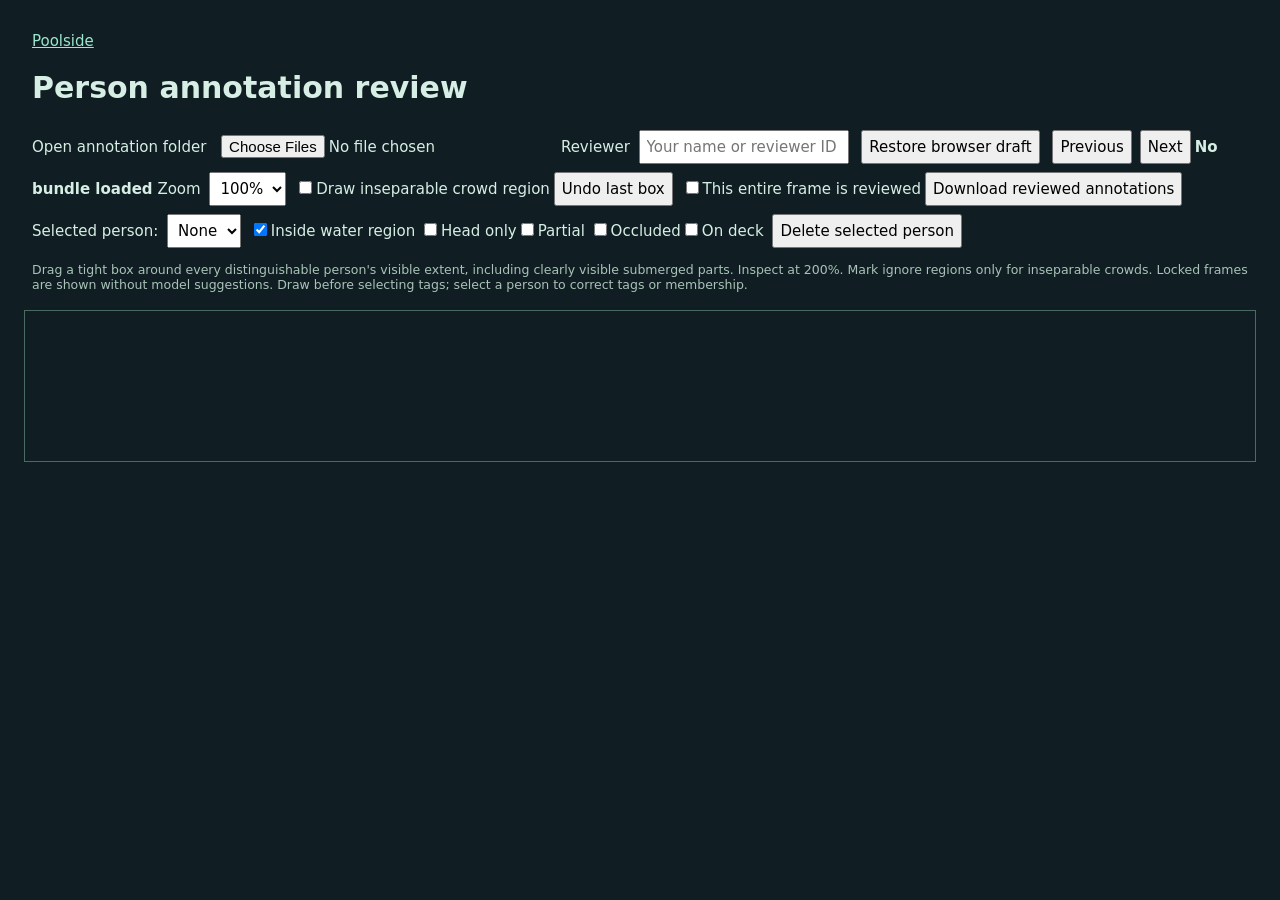
<file: frontend/annotate.html>
<!doctype html>
<html lang="en"><meta charset="utf-8"><title>Poolside annotation review</title>
<style>body{font:15px system-ui;background:#101e23;color:#d6eee4;margin:24px}button,input,select{font:inherit;margin:4px;padding:6px}button{cursor:pointer}header{position:sticky;top:0;background:#101e23;padding:8px;z-index:2}canvas{display:block;touch-action:none;cursor:crosshair}#viewport{overflow:auto;max-height:75vh;border:1px solid #496b61}small{display:block;margin:10px 0;color:#a9c3b8}#error{color:#ffc497}a{color:#9be6ce}</style>
<header><a href="/">Poolside</a><h1>Person annotation review</h1>
<label>Open annotation folder <input id="folder" type="file" webkitdirectory multiple></label>
<label>Reviewer <input id="reviewer-name" placeholder="Your name or reviewer ID"></label>
<button id="restore-draft">Restore browser draft</button>
<button id="previous">Previous</button><button id="next">Next</button><b id="position">No bundle loaded</b>
<label>Zoom <select id="zoom"><option value="1">100%</option><option value="2">200%</option><option value="3">300%</option></select></label>
<label><input id="ignore" type="checkbox">Draw inseparable crowd region</label><button id="undo">Undo last box</button>
<label><input id="reviewed" type="checkbox">This entire frame is reviewed</label><button id="save">Download reviewed annotations</button>
<div><label>Selected person: <select id="person"><option>None</option></select></label>
<label><input id="in-pool" type="checkbox" checked>Inside water region</label>
<label><input class="tag" value="head_only" type="checkbox">Head only</label><label><input class="tag" value="partial" type="checkbox">Partial</label>
<label><input class="tag" value="occluded" type="checkbox">Occluded</label><label><input class="tag" value="deck" type="checkbox">On deck</label>
<button id="delete">Delete selected person</button></div>
<small>Drag a tight box around every distinguishable person's visible extent, including clearly visible submerged parts. Inspect at 200%. Mark ignore regions only for inseparable crowds. Locked frames are shown without model suggestions. Draw before selecting tags; select a person to correct tags or membership.</small>
<div id="error" role="status"></div></header><div id="viewport"><canvas id="canvas"></canvas></div>
<script type="module">
const $=id=>document.getElementById(id), canvas=$('canvas'), ctx=canvas.getContext('2d');
let bundle=null, files=new Map(), index=0, selected=-1, image=null, drag=null, history=[], generation=0;
const frame=()=>bundle.frames[index];
function fail(e){$('error').textContent=e.message;}
function controls(){
  $('position').textContent=(index+1)+' / '+bundle.frames.length+' · '+(frame().source_id??'')+' · '+frame().split+' · '+frame().time.toFixed(3)+' s'+(frame().suggestions?' · MODEL DRAFT: correct misses and false boxes':'');
  $('reviewed').checked=frame().reviewed;
  $('person').replaceChildren(...frame().people.map((p,i)=>{const o=document.createElement('option');o.value=i;o.textContent='Person '+(i+1);return o;}));
  $('person').value=String(selected);
  const p=frame().people[selected];$('in-pool').checked=p?.in_pool??true;
  document.querySelectorAll('.tag').forEach(t=>t.checked=Boolean(p?.tags?.includes(t.value)));
}
function draw(){
  if(!image)return;ctx.clearRect(0,0,canvas.width,canvas.height);ctx.drawImage(image,0,0);
  const outline=frame().pool_quad;ctx.beginPath();outline.forEach((p,i)=>{const x=p[0]*canvas.width,y=p[1]*canvas.height;i?ctx.lineTo(x,y):ctx.moveTo(x,y)});ctx.closePath();ctx.strokeStyle='#f7faaa';ctx.stroke();
  for(const [i,p] of frame().people.entries()){
    const b=p.bbox_xyxy_normalized;ctx.strokeStyle=i===selected?'#ffffff':'#42ff8a';ctx.lineWidth=i===selected?3:2;
    ctx.strokeRect(b[0]*canvas.width,b[1]*canvas.height,(b[2]-b[0])*canvas.width,(b[3]-b[1])*canvas.height);
    ctx.fillStyle=ctx.strokeStyle;ctx.font='13px monospace';ctx.fillText(i+1,b[0]*canvas.width,b[1]*canvas.height-3);
  }
  ctx.strokeStyle='#ff955d';for(const b of frame().ignore_regions)ctx.strokeRect(b[0]*canvas.width,b[1]*canvas.height,(b[2]-b[0])*canvas.width,(b[3]-b[1])*canvas.height);
}
async function show(){
  const request=++generation, target=frame();
  const file=files.get(target.image);if(!file)throw Error('Missing image '+target.image);
  const hash=[...new Uint8Array(await crypto.subtle.digest('SHA-256',await file.arrayBuffer()))].map(x=>x.toString(16).padStart(2,'0')).join('');
  if(hash!==target.image_sha256)throw Error('Image fingerprint changed.');
  const decoded=await createImageBitmap(file);if(request!==generation){decoded.close();return;}
  if(image)image.close();image=decoded;canvas.width=image.width;canvas.height=image.height;
  selected=-1;history=[];resize();controls();draw();
}
function resize(){canvas.style.width=canvas.width*Number($('zoom').value)+'px';canvas.style.height=canvas.height*Number($('zoom').value)+'px';}
$('folder').onchange=async e=>{try{
  files=new Map([...e.target.files].map(f=>[f.name,f]));
  const data=files.get('annotations-reviewed.json')??files.get('annotations-suggested.json')??files.get('annotations.json');if(!data)throw Error('Choose the folder containing annotations.json and frame PNGs.');
  bundle=JSON.parse(await data.text());if(bundle.schema!=='pool-person-labels/1')throw Error('Unsupported annotation schema.');index=0;await show();$('error').textContent='';
}catch(e){fail(e);}};
$('previous').onclick=()=>{if(bundle&&index>0){index--;show().catch(fail);}};
$('next').onclick=()=>{if(bundle&&index<bundle.frames.length-1){index++;show().catch(fail);}};
$('zoom').onchange=resize;
const point=e=>{const r=canvas.getBoundingClientRect();return [Math.max(0,Math.min(1,(e.clientX-r.left)/r.width)),Math.max(0,Math.min(1,(e.clientY-r.top)/r.height))];};
canvas.onpointerdown=e=>{if(!image)return;drag=point(e);canvas.setPointerCapture(e.pointerId);};
canvas.onpointermove=e=>{if(!drag)return;draw();const p=point(e);ctx.strokeStyle='#ffffff';ctx.strokeRect(drag[0]*canvas.width,drag[1]*canvas.height,(p[0]-drag[0])*canvas.width,(p[1]-drag[1])*canvas.height);};
canvas.onpointerup=e=>{if(!drag)return;const p=point(e),b=[Math.min(drag[0],p[0]),Math.min(drag[1],p[1]),Math.max(drag[0],p[0]),Math.max(drag[1],p[1])];drag=null;
  if((b[2]-b[0])*canvas.width<2||(b[3]-b[1])*canvas.height<2)return;
  if($('ignore').checked){frame().ignore_regions.push(b);history.push('ignore');}
  else{frame().people.push({bbox_xyxy_normalized:b,in_pool:bundle.dataset_id?null:true,tags:[]});selected=frame().people.length-1;history.push('person');}
  frame().reviewed=false;controls();draw();
};
canvas.onpointercancel=()=>drag=null;
$('undo').onclick=()=>{if(!bundle)return;const last=history.pop();if(last==='person')frame().people.pop();if(last==='ignore')frame().ignore_regions.pop();selected=-1;frame().reviewed=false;controls();draw();};
$('person').onchange=e=>{selected=Number(e.target.value);controls();draw();};
function edit(){if(!bundle)return;const p=frame().people[selected];if(!p)return;p.in_pool=$('in-pool').checked;p.tags=[...document.querySelectorAll('.tag:checked')].map(t=>t.value);frame().reviewed=false;$('reviewed').checked=false;}
$('in-pool').onchange=edit;document.querySelectorAll('.tag').forEach(t=>t.onchange=edit);
$('delete').onclick=()=>{if(!bundle||selected<0)return;frame().people.splice(selected,1);selected=-1;history=[];frame().reviewed=false;controls();draw();};
const draftKey=()=> 'pool-box-draft:'+(bundle?.dataset_id??bundle?.source_sha256??'unknown');
function saveDraft(){if(bundle){try{localStorage.setItem(draftKey(),JSON.stringify(bundle));}catch(e){fail(Error('Browser draft could not be saved. Download your annotations.'));}}}
$('restore-draft').onclick=async()=>{try{if(!bundle)throw Error('Open the annotation folder first.');const raw=localStorage.getItem(draftKey());if(!raw)throw Error('No browser draft for this dataset.');const saved=JSON.parse(raw);if(saved.dataset_id!==bundle.dataset_id||saved.source_sha256!==bundle.source_sha256)throw Error('Draft belongs to another dataset.');bundle=saved;index=0;await show();}catch(e){fail(e);}};
document.addEventListener('change',saveDraft);document.addEventListener('pointerup',()=>setTimeout(saveDraft,0));document.addEventListener('click',()=>setTimeout(saveDraft,0));
$('reviewed').onchange=e=>{if(!bundle)return;const reviewer=$('reviewer-name').value.trim();if(e.target.checked&&bundle.dataset_id&&!reviewer){e.target.checked=false;fail(Error('Enter your reviewer name before approving this frame.'));return;}frame().reviewed=e.target.checked;frame().reviewer=reviewer;frame().reviewed_at=new Date().toISOString();saveDraft();};
$('save').onclick=()=>{if(!bundle)return;const url=URL.createObjectURL(new Blob([JSON.stringify(bundle,null,2)],{type:'application/json'}));const a=document.createElement('a');a.href=url;a.download='annotations-reviewed.json';a.click();setTimeout(()=>URL.revokeObjectURL(url),1000);};
</script></html>
</file>
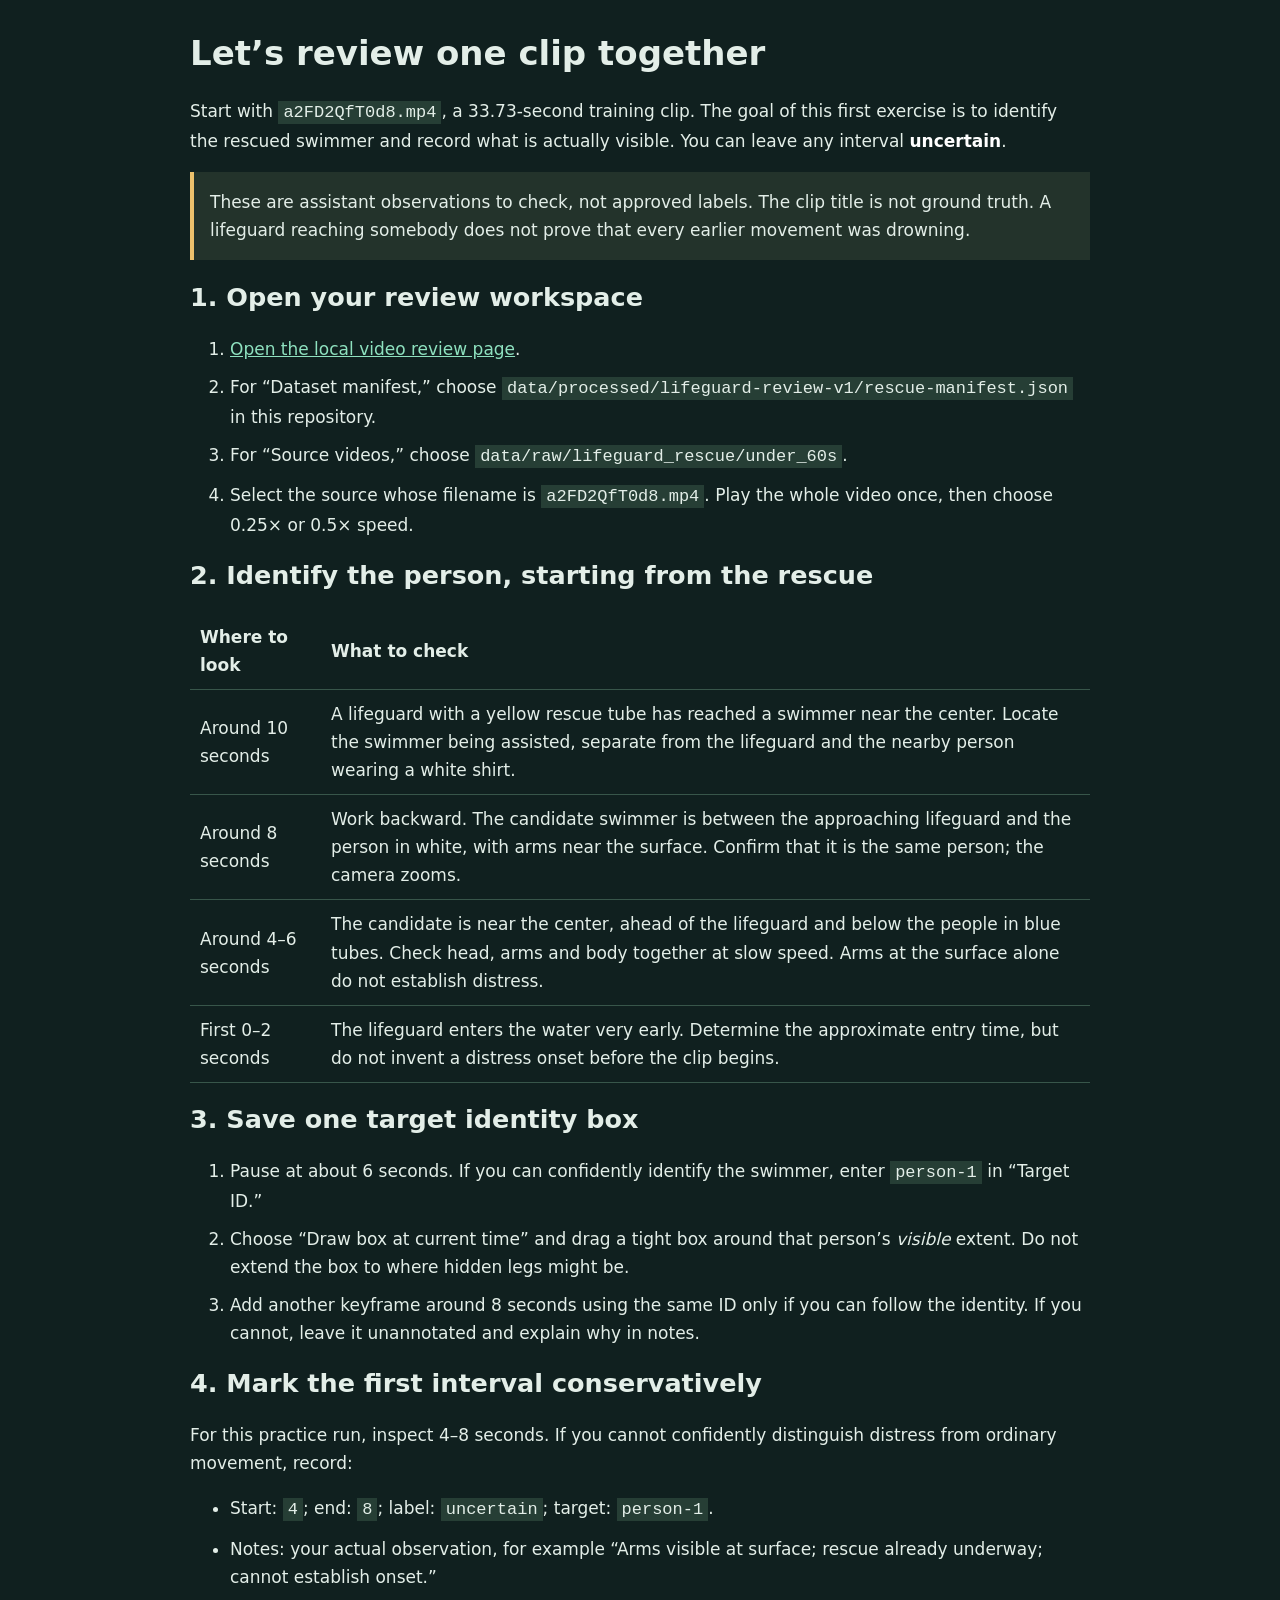
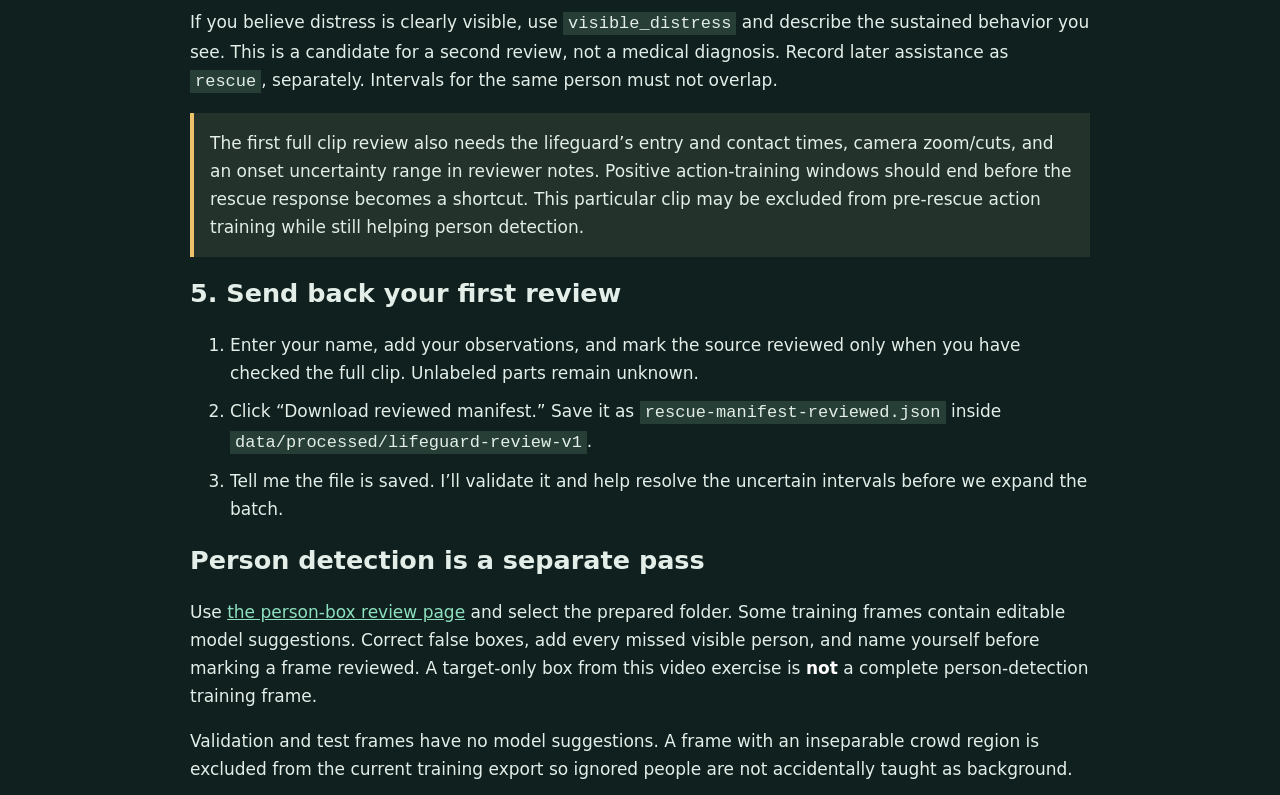
<file: frontend/rescue-review-guide.html>
<!doctype html><html lang="en"><meta charset="utf-8"><meta name="viewport" content="width=device-width,initial-scale=1">
<title>First rescue annotation: guided example</title>
<style>body{max-width:900px;margin:32px auto;padding:0 20px;background:#10201f;color:#e3eee8;font:17px/1.65 system-ui}a{color:#8ee1bf}h1,h2{line-height:1.25}code{background:#263e35;padding:2px 5px;overflow-wrap:anywhere}li{margin:10px 0}.note{padding:16px;border-left:4px solid #edc16c;background:#23332b}table{border-collapse:collapse;width:100%}td,th{padding:10px;text-align:left;border-bottom:1px solid #38564a}button{padding:12px;font:inherit;background:#84d8b4;border:0;border-radius:7px;cursor:pointer;color:#12261d}strong{color:#fff}</style>
<h1>Let’s review one clip together</h1>
<p>Start with <code>a2FD2QfT0d8.mp4</code>, a 33.73-second training clip. The goal of this first exercise is to identify the rescued swimmer and record what is actually visible. You can leave any interval <strong>uncertain</strong>.</p>
<p class="note">These are assistant observations to check, not approved labels. The clip title is not ground truth. A lifeguard reaching somebody does not prove that every earlier movement was drowning.</p>
<h2>1. Open your review workspace</h2>
<ol><li><a href="/rescue-review.html" target="_blank">Open the local video review page</a>.</li>
<li>For “Dataset manifest,” choose <code>data/processed/lifeguard-review-v1/rescue-manifest.json</code> in this repository.</li>
<li>For “Source videos,” choose <code>data/raw/lifeguard_rescue/under_60s</code>.</li>
<li>Select the source whose filename is <code>a2FD2QfT0d8.mp4</code>. Play the whole video once, then choose 0.25× or 0.5× speed.</li></ol>
<h2>2. Identify the person, starting from the rescue</h2>
<table><tr><th>Where to look</th><th>What to check</th></tr>
<tr><td>Around 10 seconds</td><td>A lifeguard with a yellow rescue tube has reached a swimmer near the center. Locate the swimmer being assisted, separate from the lifeguard and the nearby person wearing a white shirt.</td></tr>
<tr><td>Around 8 seconds</td><td>Work backward. The candidate swimmer is between the approaching lifeguard and the person in white, with arms near the surface. Confirm that it is the same person; the camera zooms.</td></tr>
<tr><td>Around 4–6 seconds</td><td>The candidate is near the center, ahead of the lifeguard and below the people in blue tubes. Check head, arms and body together at slow speed. Arms at the surface alone do not establish distress.</td></tr>
<tr><td>First 0–2 seconds</td><td>The lifeguard enters the water very early. Determine the approximate entry time, but do not invent a distress onset before the clip begins.</td></tr></table>
<h2>3. Save one target identity box</h2>
<ol><li>Pause at about 6 seconds. If you can confidently identify the swimmer, enter <code>person-1</code> in “Target ID.”</li><li>Choose “Draw box at current time” and drag a tight box around that person’s <em>visible</em> extent. Do not extend the box to where hidden legs might be.</li><li>Add another keyframe around 8 seconds using the same ID only if you can follow the identity. If you cannot, leave it unannotated and explain why in notes.</li></ol>
<h2>4. Mark the first interval conservatively</h2>
<p>For this practice run, inspect 4–8 seconds. If you cannot confidently distinguish distress from ordinary movement, record:</p>
<ul><li>Start: <code>4</code>; end: <code>8</code>; label: <code>uncertain</code>; target: <code>person-1</code>.</li><li>Notes: your actual observation, for example “Arms visible at surface; rescue already underway; cannot establish onset.”</li></ul>
<p>If you believe distress is clearly visible, use <code>visible_distress</code> and describe the sustained behavior you see. This is a candidate for a second review, not a medical diagnosis. Record later assistance as <code>rescue</code>, separately. Intervals for the same person must not overlap.</p>
<p class="note">The first full clip review also needs the lifeguard’s entry and contact times, camera zoom/cuts, and an onset uncertainty range in reviewer notes. Positive action-training windows should end before the rescue response becomes a shortcut. This particular clip may be excluded from pre-rescue action training while still helping person detection.</p>
<h2>5. Send back your first review</h2>
<ol><li>Enter your name, add your observations, and mark the source reviewed only when you have checked the full clip. Unlabeled parts remain unknown.</li><li>Click “Download reviewed manifest.” Save it as <code>rescue-manifest-reviewed.json</code> inside <code>data/processed/lifeguard-review-v1</code>.</li><li>Tell me the file is saved. I’ll validate it and help resolve the uncertain intervals before we expand the batch.</li></ol>
<h2>Person detection is a separate pass</h2>
<p>Use <a href="/annotate.html" target="_blank">the person-box review page</a> and select the prepared folder. Some training frames contain editable model suggestions. Correct false boxes, add every missed visible person, and name yourself before marking a frame reviewed. A target-only box from this video exercise is <strong>not</strong> a complete person-detection training frame.</p>
<p>Validation and test frames have no model suggestions. A frame with an inseparable crowd region is excluded from the current training export so ignored people are not accidentally taught as background.</p>
</html>
</file>
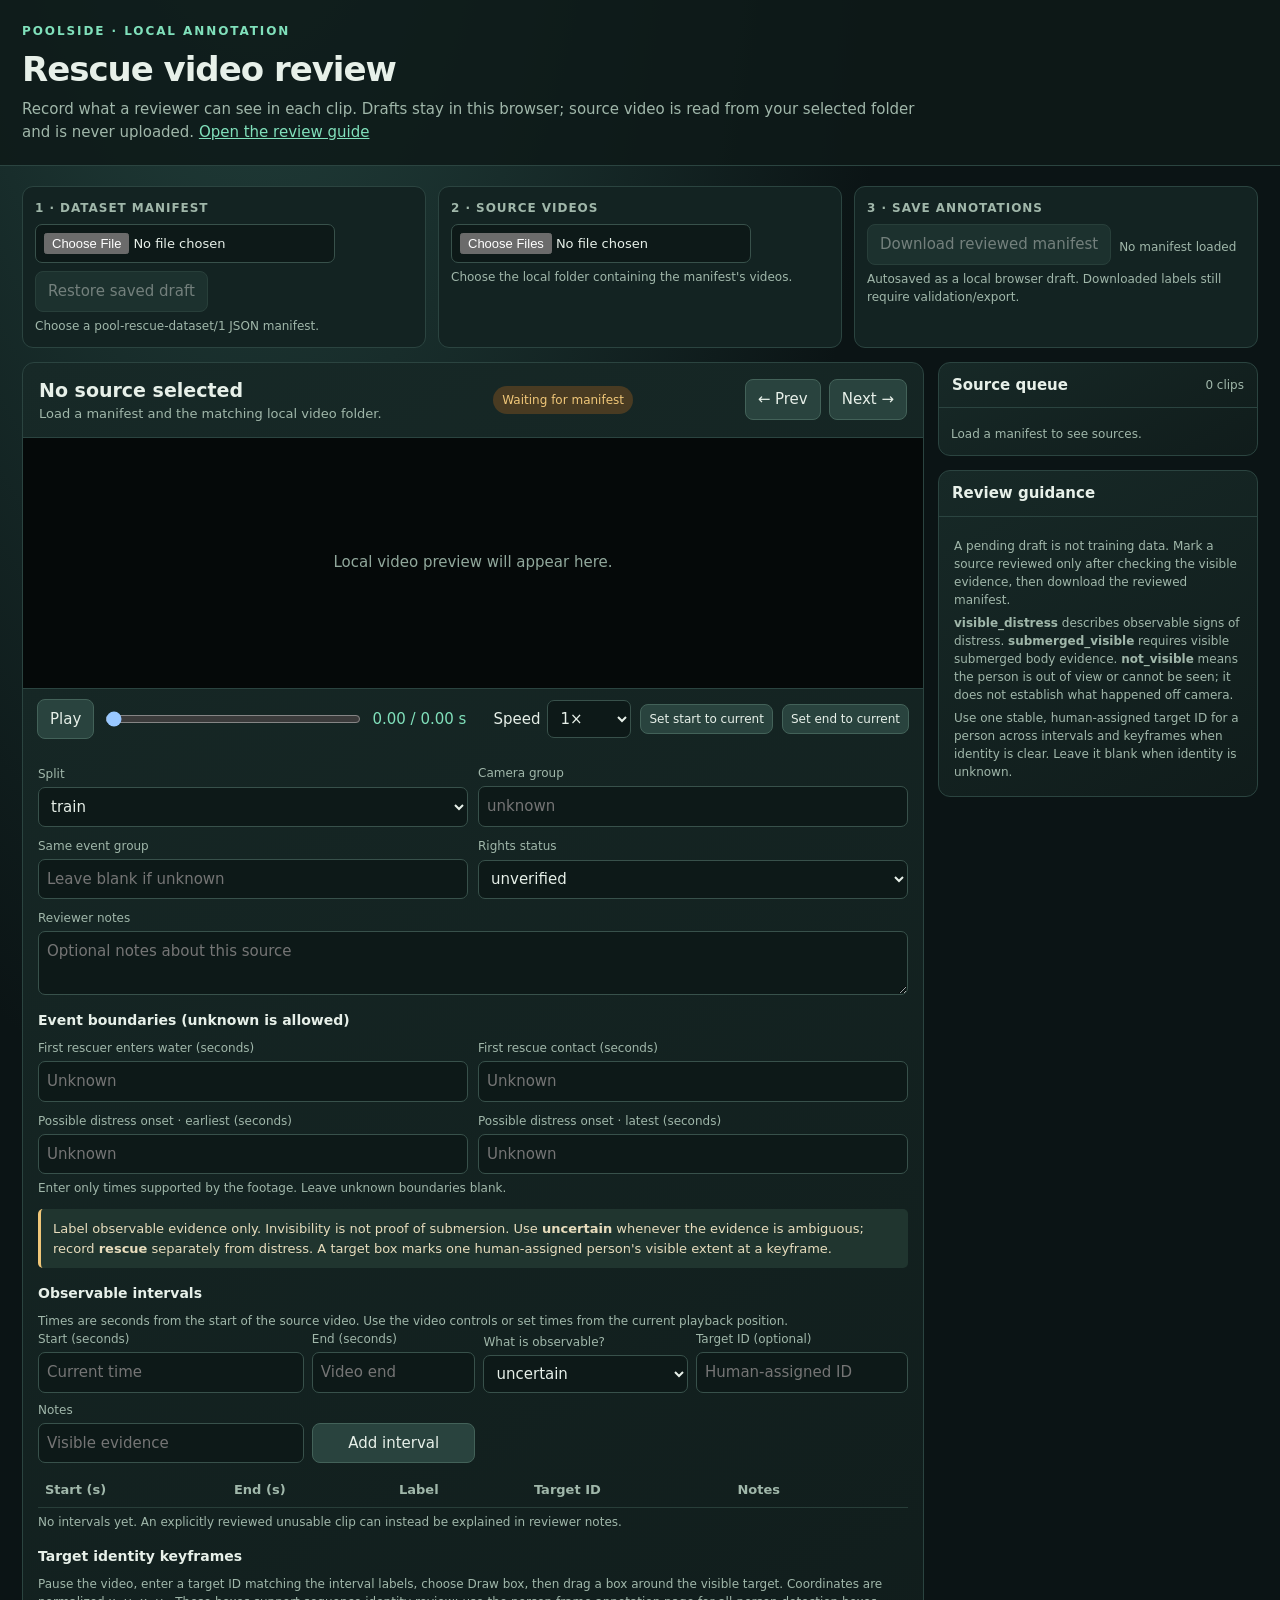
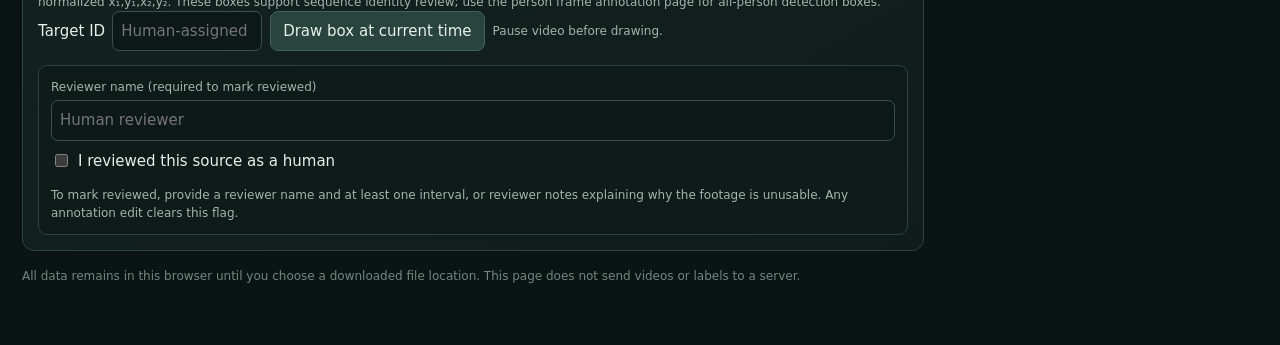
<file: frontend/rescue-review.html>
<!doctype html>
<html lang="en">
<head>
<meta charset="utf-8">
<meta name="viewport" content="width=device-width,initial-scale=1">
<meta name="theme-color" content="#10201f">
<title>Rescue video review</title>
<style>
:root{color-scheme:dark;--bg:#0b1415;--panel:#132322;--panel2:#1a2d2b;--line:#2b4440;--text:#e7f0e9;--muted:#a0b7aa;--mint:#80e0bb;--gold:#f0c779;--red:#ff9a7d;--blue:#9cc9ff}*{box-sizing:border-box}body{margin:0;background:radial-gradient(ellipse at 20% -15%,#254641 0,transparent 45%),var(--bg);color:var(--text);font:15px/1.5 system-ui,-apple-system,"Segoe UI",sans-serif}button,input,select,textarea{font:inherit;color:inherit}button{background:#29433e;border:1px solid #436259;border-radius:8px;padding:8px 12px;cursor:pointer}button:hover{background:#36594e}button:disabled{opacity:.45;cursor:not-allowed}input,select,textarea{background:#0d1918;border:1px solid #38514b;border-radius:7px;padding:8px}input[type=checkbox]{accent-color:var(--mint)}label{display:inline-flex;align-items:center;gap:7px}.top{padding:22px max(22px,calc((100vw - 1450px)/2));border-bottom:1px solid var(--line);background:#0d1918d9}.brand{font-size:12px;color:var(--mint);text-transform:uppercase;letter-spacing:.16em;font-weight:750}.top h1{margin:4px 0 3px;font-size:clamp(23px,3vw,34px);letter-spacing:-.03em}.top p{margin:0;color:var(--muted);max-width:920px}.shell{max-width:1450px;margin:auto;padding:20px 22px 60px}.toolbar{display:grid;grid-template-columns:repeat(3,minmax(200px,1fr));gap:12px;margin-bottom:14px}.tool{background:var(--panel);border:1px solid var(--line);border-radius:11px;padding:12px}.tool strong{display:block;font-size:12px;text-transform:uppercase;letter-spacing:.08em;color:var(--muted);margin-bottom:7px}.tool input[type=file]{max-width:100%;font-size:13px}.row{display:flex;align-items:center;gap:8px;flex-wrap:wrap}.main{display:grid;grid-template-columns:minmax(0,1fr) 320px;gap:14px;align-items:start}.card{background:linear-gradient(150deg,#172927,#101c1b);border:1px solid var(--line);border-radius:12px;overflow:hidden}.cardhead{padding:13px 16px;border-bottom:1px solid var(--line);display:flex;justify-content:space-between;align-items:center;gap:10px}.cardhead h2{margin:0;font-size:16px}.cardbody{padding:15px}.player{position:relative;background:#050909;display:grid;place-items:center;min-height:250px;max-height:72vh;overflow:hidden}.player video{display:block;max-width:100%;max-height:72vh;width:auto;height:auto}.overlay{position:absolute;inset:0;width:100%;height:100%;touch-action:none;cursor:crosshair}.videoempty{padding:50px 20px;text-align:center;color:#91a89c}.videobar{padding:10px 14px;border-top:1px solid var(--line);display:flex;align-items:center;gap:9px;flex-wrap:wrap}.videobar input[type=range]{flex:1;min-width:120px;padding:0}.clock{font-variant-numeric:tabular-nums;color:var(--mint);min-width:112px}.speed{width:auto}.source-title{font-size:19px;font-weight:700}.source-sub{color:var(--muted);font-size:13px;overflow-wrap:anywhere}.status{padding:5px 9px;border-radius:20px;font-size:12px;background:#27483e;color:var(--mint)}.status.pending{background:#493b22;color:var(--gold)}.status.reviewed{background:#234c3a;color:#a0efbd}.fields{display:grid;grid-template-columns:1fr 1fr;gap:10px}.field{display:grid;gap:4px}.field label{font-size:12px;color:var(--muted)}.field input,.field select,.field textarea{width:100%}.field.full{grid-column:1/-1}.field textarea{resize:vertical;min-height:64px}.section{margin-top:15px}.section h3{margin:0 0 8px;font-size:14px}.hint{color:var(--muted);font-size:12px;margin:5px 0 0}.callout{background:#20352f;border-left:3px solid var(--gold);padding:10px 12px;margin:12px 0;border-radius:5px;color:#e8ddbd;font-size:13px}.interval-add{display:grid;grid-template-columns:1.3fr .8fr 1fr auto;gap:8px;align-items:end}.interval-add .field{min-width:100px}.tablewrap{overflow-x:auto;margin-top:10px}table{width:100%;border-collapse:collapse;font-size:13px}th,td{text-align:left;padding:7px;border-bottom:1px solid #283e39;vertical-align:top}th{color:var(--muted);font-weight:600}td input,td select{width:100%;min-width:78px;padding:6px}.smallbtn{padding:5px 8px;font-size:12px}.reviewbox{display:grid;gap:9px;background:#0e1b19;border:1px solid var(--line);border-radius:9px;padding:12px;margin-top:14px}.reviewbox .row{justify-content:space-between}.queue{max-height:calc(100vh - 240px);overflow:auto}.queueitem{width:100%;border:0;border-bottom:1px solid #283e39;border-radius:0;background:transparent;text-align:left;padding:10px 12px;display:grid;grid-template-columns:1fr auto;gap:2px}.queueitem:hover,.queueitem.active{background:#213a34}.queueitem .qt{overflow:hidden;text-overflow:ellipsis;white-space:nowrap;font-weight:600}.queueitem small{color:var(--muted)}.qbadge{align-self:center;color:var(--mint);font-size:11px}.qbadge.pending{color:var(--gold)}.qhead{padding:11px 13px;border-bottom:1px solid var(--line);display:flex;justify-content:space-between;align-items:center}.qhead h2{font-size:15px;margin:0}.source-nav{display:flex;gap:8px;align-items:center}.right{display:grid;gap:14px}.box-tools{display:flex;align-items:center;gap:8px;flex-wrap:wrap}.keyframe{display:flex;align-items:center;justify-content:space-between;gap:8px;padding:7px 0;border-bottom:1px solid #283e39;font-size:13px}.keyframe button{padding:4px 7px;font-size:12px}.count{color:var(--muted);font-size:12px}.error{color:var(--red);white-space:pre-wrap;font-size:13px;margin-top:8px}.success{color:var(--mint)}.hidden{display:none!important}.footer{color:#70887c;font-size:12px;margin-top:16px}@media(max-width:980px){.main{grid-template-columns:1fr}.right{grid-template-columns:1fr 1fr}.queue{max-height:360px}}@media(max-width:680px){.toolbar{grid-template-columns:1fr}.right{grid-template-columns:1fr}.fields{grid-template-columns:1fr}.field.full{grid-column:auto}.interval-add{grid-template-columns:1fr 1fr}.shell{padding:14px 11px 40px}.top{padding:17px 14px}}
</style>
</head>
<body>
<header class="top"><div class="brand">Poolside · local annotation</div><h1>Rescue video review</h1><p>Record what a reviewer can see in each clip. Drafts stay in this browser; source video is read from your selected folder and is never uploaded. <a href="/rescue-review-guide.html" style="color:var(--mint)">Open the review guide</a></p></header>
<main class="shell">
 <div class="toolbar">
  <section class="tool"><strong>1 · Dataset manifest</strong><div class="row"><input id="manifestFile" type="file" accept="application/json,.json"><button id="restoreDraft" disabled>Restore saved draft</button></div><div id="manifestInfo" class="hint">Choose a pool-rescue-dataset/1 JSON manifest.</div></section>
  <section class="tool"><strong>2 · Source videos</strong><input id="videoFolder" type="file" webkitdirectory multiple accept="video/*"><div id="videoInfo" class="hint">Choose the local folder containing the manifest's videos.</div></section>
  <section class="tool"><strong>3 · Save annotations</strong><div class="row"><button id="download" disabled>Download reviewed manifest</button><span id="saveState" class="hint">No manifest loaded</span></div><div class="hint">Autosaved as a local browser draft. Downloaded labels still require validation/export.</div></section>
 </div>
 <div id="error" class="error" role="alert"></div>
 <div class="main">
  <section class="card">
   <div class="cardhead"><div><div id="sourceTitle" class="source-title">No source selected</div><div id="sourceSub" class="source-sub">Load a manifest and the matching local video folder.</div></div><span id="reviewState" class="status pending">Waiting for manifest</span></div>
   <div id="player" class="player"><div class="videoempty">Local video preview will appear here.</div><video id="video" class="hidden" playsinline preload="metadata"></video><canvas id="overlay" class="overlay hidden"></canvas></div>
   <div class="videobar"><button id="play">Play</button><input id="seek" type="range" min="0" max="0" step="0.01" value="0" aria-label="Seek video"><span id="clock" class="clock">0.00 / 0.00 s</span><label>Speed <select id="speed" class="speed"><option value="0.25">0.25×</option><option value="0.5">0.5×</option><option value="1" selected>1×</option></select></label><button id="markStart" class="smallbtn">Set start to current</button><button id="markEnd" class="smallbtn">Set end to current</button></div>
   <div class="cardbody">
    <div class="fields">
     <div class="field"><label for="split">Split</label><select id="split"><option>train</option><option>valid</option><option>test</option></select></div>
     <div class="field"><label for="cameraGroup">Camera group</label><input id="cameraGroup" placeholder="unknown"></div>
     <div class="field"><label for="sameEvent">Same event group</label><input id="sameEvent" placeholder="Leave blank if unknown"></div>
     <div class="field"><label for="rights">Rights status</label><select id="rights"><option value="unverified">unverified</option><option value="verified">verified</option><option value="restricted">restricted</option><option value="public_domain">public_domain</option><option value="permission_required">permission_required</option></select></div>
     <div class="field full"><label for="sourceNotes">Reviewer notes</label><textarea id="sourceNotes" placeholder="Optional notes about this source"></textarea></div>
    </div>
    <div class="section"><h3>Event boundaries (unknown is allowed)</h3><div class="fields">
     <div class="field"><label for="rescuerEntry">First rescuer enters water (seconds)</label><input id="rescuerEntry" type="number" min="0" step="0.01" placeholder="Unknown"></div>
     <div class="field"><label for="rescueContact">First rescue contact (seconds)</label><input id="rescueContact" type="number" min="0" step="0.01" placeholder="Unknown"></div>
     <div class="field"><label for="distressMin">Possible distress onset · earliest (seconds)</label><input id="distressMin" type="number" min="0" step="0.01" placeholder="Unknown"></div>
     <div class="field"><label for="distressMax">Possible distress onset · latest (seconds)</label><input id="distressMax" type="number" min="0" step="0.01" placeholder="Unknown"></div>
    </div><p class="hint">Enter only times supported by the footage. Leave unknown boundaries blank.</p></div>
    <div class="callout">Label observable evidence only. Invisibility is not proof of submersion. Use <b>uncertain</b> whenever the evidence is ambiguous; record <b>rescue</b> separately from distress. A target box marks one human-assigned person's visible extent at a keyframe.</div>
    <div class="section"><h3>Observable intervals <span id="intervalCount" class="count"></span></h3><p class="hint">Times are seconds from the start of the source video. Use the video controls or set times from the current playback position.</p>
     <div class="interval-add">
      <div class="field"><label for="intervalStart">Start (seconds)</label><input id="intervalStart" type="number" min="0" step="0.01" placeholder="Current time"></div>
      <div class="field"><label for="intervalEnd">End (seconds)</label><input id="intervalEnd" type="number" min="0" step="0.01" placeholder="Video end"></div>
      <div class="field"><label for="intervalLabel">What is observable?</label><select id="intervalLabel"><option value="uncertain">uncertain</option><option value="visible_distress">visible_distress</option><option value="ordinary_swimming">ordinary_swimming</option><option value="submerged_visible">submerged_visible</option><option value="not_visible">not_visible</option><option value="rescue">rescue</option></select></div>
      <div class="field"><label for="intervalTarget">Target ID (optional)</label><input id="intervalTarget" placeholder="Human-assigned ID"></div>
      <div class="field"><label for="intervalNotes">Notes</label><input id="intervalNotes" placeholder="Visible evidence"></div>
      <button id="addInterval">Add interval</button>
     </div>
     <div class="tablewrap"><table><thead><tr><th>Start (s)</th><th>End (s)</th><th>Label</th><th>Target ID</th><th>Notes</th><th></th></tr></thead><tbody id="intervalRows"></tbody></table><div id="noIntervals" class="hint">No intervals yet. An explicitly reviewed unusable clip can instead be explained in reviewer notes.</div></div>
    </div>
    <div class="section"><h3>Target identity keyframes</h3><p class="hint">Pause the video, enter a target ID matching the interval labels, choose Draw box, then drag a box around the visible target. Coordinates are normalized x₁,y₁,x₂,y₂. These boxes support sequence identity review; use the person frame annotation page for all-person detection boxes.</p>
     <div class="box-tools"><label>Target ID <input id="boxTarget" placeholder="Human-assigned ID" style="width:150px"></label><button id="drawBox">Draw box at current time</button><button id="cancelBox" class="hidden">Cancel drawing</button><span id="drawHint" class="count">Pause video before drawing.</span></div>
     <div id="keyframes"></div>
    </div>
    <div class="reviewbox"><div class="field"><label for="reviewer">Reviewer name (required to mark reviewed)</label><input id="reviewer" placeholder="Human reviewer"></div><label><input type="checkbox" id="reviewed"> I reviewed this source as a human</label><div class="hint">To mark reviewed, provide a reviewer name and at least one interval, or reviewer notes explaining why the footage is unusable. Any annotation edit clears this flag.</div></div>
   </div>
  </section>
  <aside class="right">
   <section class="card"><div class="qhead"><h2>Source queue</h2><span id="queueCount" class="count">0 clips</span></div><div id="queue" class="queue"><div class="hint" style="padding:12px">Load a manifest to see sources.</div></div></section>
   <section class="card"><div class="qhead"><h2>Review guidance</h2></div><div class="cardbody"><p class="hint">A pending draft is not training data. Mark a source reviewed only after checking the visible evidence, then download the reviewed manifest.</p><p class="hint"><b>visible_distress</b> describes observable signs of distress. <b>submerged_visible</b> requires visible submerged body evidence. <b>not_visible</b> means the person is out of view or cannot be seen; it does not establish what happened off camera.</p><p class="hint">Use one stable, human-assigned target ID for a person across intervals and keyframes when identity is clear. Leave it blank when identity is unknown.</p></div></section>
  </aside>
 </div>
 <div class="footer">All data remains in this browser until you choose a downloaded file location. This page does not send videos or labels to a server.</div>
</main>
<script>
(()=>{
const $=id=>document.getElementById(id), video=$('video'), canvas=$('overlay'), ctx=canvas.getContext('2d');
let manifest=null,index=0,videoFiles=new Map(),objectUrl=null,manifestKey='',manifestIdentity=null,drawing=false,drag=null,drawAt=null,sourceGeneration=0;
const hashCache=new WeakMap(),videoStatus=new Map(),labels=['visible_distress','ordinary_swimming','submerged_visible','not_visible','uncertain','rescue'];
const nav=document.createElement('div');nav.className='source-nav';const prev=document.createElement('button'),next=document.createElement('button');prev.textContent='← Prev';next.textContent='Next →';prev.onclick=()=>changeSource(index-1);next.onclick=()=>changeSource(index+1);nav.append(prev,next);document.querySelector('.cardhead').append(nav);
function fail(msg){$('error').textContent=msg||''}
function src(){return manifest?.sources?.[index]}
function review(s=src()){return s?.review}
function identityOf(data){const sources=data.sources||[],hashes=sources.map(s=>String(s.sha256||'missing-hash').toLowerCase()).sort();return{manifest_id:String(data.manifest_id||data.dataset_id||data.id||''),raw_hashes:hashes}}
function initReview(s){s.review={reviewer:'',reviewed:false,notes:'',camera_group:'unknown',same_event_group:'',rights_status:'unverified',intervals:[],target_keyframes:[],...(s.review||{})};s.review.intervals=Array.isArray(s.review.intervals)?s.review.intervals:[];s.review.target_keyframes=Array.isArray(s.review.target_keyframes)?s.review.target_keyframes:[]}
function resetReviewed(r){if(r){r.reviewed=false;delete r.reviewed_at}}
function invalidateGlobalSplitReview(){if(manifest&&manifest.split_reviewed!==undefined)manifest.split_reviewed=false}
function dirty(message=''){const r=review();resetReviewed(r);fail(message);saveDraft();render()}
function draftKey(){return manifestKey?'pool-rescue-draft:'+manifestKey:''}
function saveDraft(){if(!manifest||!draftKey())return;try{localStorage.setItem(draftKey(),JSON.stringify({identity:manifestIdentity,manifest}));$('saveState').textContent='Draft saved in this browser'}catch(e){$('saveState').textContent='Local draft could not be saved'}}
function hasDraft(){try{const x=manifestKey&&JSON.parse(localStorage.getItem(draftKey())||'null');return Boolean(x&&JSON.stringify(x.identity)===JSON.stringify(manifestIdentity)&&JSON.stringify(identityOf(x.manifest))===JSON.stringify(manifestIdentity))}catch{return false}}
function intervalErrors(s){const errors=[],r=review(s),duration=Number(s.duration),byTarget=new Map();if(!Array.isArray(r?.intervals))return['Intervals must be a list.'];r.intervals.forEach((x,i)=>{const n=i+1,start=x.start,end=x.end,target=String(x.target_id||'').trim();if(!target)errors.push(`Interval ${n}: add a target ID.`);if(typeof start!=='number'||!Number.isFinite(start)||start<0)errors.push(`Interval ${n}: start must be a finite time at or after 0.`);if(typeof end!=='number'||!Number.isFinite(end)||end<=start)errors.push(`Interval ${n}: end must be a finite time after start.`);if(!Number.isFinite(duration)||duration<=0)errors.push('Source duration is missing or invalid.');else if(typeof end==='number'&&Number.isFinite(end)&&end>duration)errors.push(`Interval ${n}: end ${end} s exceeds source duration ${duration} s.`);if(target&&typeof start==='number'&&Number.isFinite(start)&&typeof end==='number'&&Number.isFinite(end)&&end>start){const group=byTarget.get(target)||[];group.push({start,end,n});byTarget.set(target,group)}});for(const[id,items]of byTarget){items.sort((a,b)=>a.start-b.start||a.end-b.end);for(let i=1;i<items.length;i++)if(items[i].start<items[i-1].end)errors.push(`Intervals ${items[i-1].n} and ${items[i].n} overlap for target “${id}”.`)}return [...new Set(errors)]}
function boundaryErrors(s){const r=review(s),d=Number(s.duration),errs=[],keys=['rescuer_entry','rescue_contact','distress_onset_min','distress_onset_max'];for(const k of keys){const v=r[k];if(v===null||v===undefined)continue;if(typeof v!=='number'||!Number.isFinite(v)||v<0||!Number.isFinite(d)||v>d)errs.push(`${k.replaceAll('_',' ')} must be a finite time from 0 through source duration, or left unknown.`)}if(Number.isFinite(r.rescuer_entry)&&Number.isFinite(r.rescue_contact)&&r.rescue_contact<r.rescuer_entry)errs.push('First rescue contact must be at or after rescuer entry.');if(Number.isFinite(r.distress_onset_min)&&Number.isFinite(r.distress_onset_max)&&r.distress_onset_min>r.distress_onset_max)errs.push('Earliest possible distress onset must be at or before the latest possible onset.');return errs}
function reviewErrors(s){const r=review(s),errors=[...intervalErrors(s),...boundaryErrors(s)];if(!String(r?.reviewer||'').trim())errors.push('Enter a reviewer name.');if(!r?.intervals.length&&!String(r?.notes||'').trim())errors.push('Add at least one interval, or explain in reviewer notes why the footage is unusable.');return errors}
function render(){if(!manifest)return;const s=src(),r=s.review,state=videoStatus.get(s.id)||'checking';$('manifestInfo').textContent=`${manifest.sources.length} sources · ${manifest.dataset_id||manifest.manifest_id||manifest.id||'manifest loaded'}`;$('download').disabled=false;$('restoreDraft').disabled=!hasDraft();$('queueCount').textContent=`${manifest.sources.length} clips`;
 $('sourceTitle').textContent=s.title||s.filename||s.id;$('sourceSub').textContent=`${index+1} / ${manifest.sources.length} · ${s.filename} · ${s.split||'unassigned'} · ${Number.isFinite(Number(s.duration))?Number(s.duration).toFixed(2)+' s':'duration unknown'}`;
 $('reviewState').textContent=r.reviewed?'Human reviewed':state==='checking'?'Checking source':'Pending draft';$('reviewState').className='status '+(r.reviewed?'reviewed':'pending');
 $('split').value=['train','valid','test'].includes(s.split)?s.split:'train';$('cameraGroup').value=r.camera_group||'unknown';$('sameEvent').value=r.same_event_group||'';$('rights').value=r.rights_status||'unverified';$('sourceNotes').value=r.notes||'';$('reviewer').value=r.reviewer||'';$('rescuerEntry').value=Number.isFinite(r.rescuer_entry)?r.rescuer_entry:'';$('rescueContact').value=Number.isFinite(r.rescue_contact)?r.rescue_contact:'';$('distressMin').value=Number.isFinite(r.distress_onset_min)?r.distress_onset_min:'';$('distressMax').value=Number.isFinite(r.distress_onset_max)?r.distress_onset_max:'';$('reviewed').checked=Boolean(r.reviewed);$('reviewed').disabled=state!=='verified';$('drawBox').disabled=state!=='verified'||!video.paused;
 $('intervalCount').textContent=`(${r.intervals.length})`;$('intervalRows').replaceChildren();$('noIntervals').classList.toggle('hidden',Boolean(r.intervals.length));r.intervals.forEach((item,i)=>{const tr=document.createElement('tr');tr.append(cellInput(item.start,'number',v=>item.start=v,{step:'0.01',min:'0'}),cellInput(item.end,'number',v=>item.end=v,{step:'0.01',min:'0'}),cellSelect(item.label,labels,v=>item.label=v),cellInput(item.target_id||'','text',v=>item.target_id=v),cellInput(item.notes||'','text',v=>item.notes=v));const td=document.createElement('td'),del=document.createElement('button');del.className='smallbtn';del.textContent='Delete';del.onclick=()=>{r.intervals.splice(i,1);dirty()};td.append(del);tr.append(td);$('intervalRows').append(tr)});
 $('keyframes').replaceChildren();r.target_keyframes.forEach((k,i)=>{const row=document.createElement('div');row.className='keyframe';const desc=document.createElement('span');desc.textContent=`${Number(k.media_time).toFixed(2)} s · ${k.target_id||'unknown target'} · [${(k.bbox_xyxy_normalized||[]).map(n=>Number(n).toFixed(3)).join(', ')}]`;const actions=document.createElement('div'),go=document.createElement('button'),del=document.createElement('button');go.textContent='Seek';go.onclick=()=>seek(k.media_time);del.textContent='Delete';del.onclick=()=>{r.target_keyframes.splice(i,1);dirty()};actions.append(go,del);row.append(desc,actions);$('keyframes').append(row)});
 $('queue').replaceChildren();manifest.sources.forEach((q,i)=>{const b=document.createElement('button');b.className='queueitem'+(i===index?' active':'');const title=document.createElement('span');title.className='qt';title.textContent=q.title||q.filename||q.id;const badge=document.createElement('span');badge.className='qbadge'+(q.review.reviewed?'':' pending');badge.textContent=q.review.reviewed?'Reviewed':'Draft';const meta=document.createElement('small');meta.textContent=`${q.split||'unassigned'} · ${(q.review.intervals||[]).length} intervals`;b.append(title,badge,meta);b.onclick=()=>changeSource(i);$('queue').append(b)});
 const file=videoFiles.get(s.filename);if(!file){$('videoInfo').textContent=videoFiles.size?`Missing ${s.filename} in selected folder.`:'Choose the local folder containing the manifest videos.'}else if(state==='checking')$('videoInfo').textContent=`Checking SHA-256 for ${s.filename}…`;else if(state==='mismatch')$('videoInfo').textContent=`SHA-256 mismatch for ${s.filename}. Human review and box drawing are disabled.`;else if(state==='missing-hash')$('videoInfo').textContent=`Manifest has no SHA-256 for ${s.filename}; review is disabled.`;else if(state==='error')$('videoInfo').textContent=`Could not read ${s.filename} for SHA-256 verification.`;else $('videoInfo').textContent=`${s.filename} SHA-256 verified · local only`;
 prev.disabled=index<=0;next.disabled=index>=manifest.sources.length-1;
}
function cellInput(value,type,onchange,attrs={}){const td=document.createElement('td'),input=document.createElement('input');input.type=type;input.value=value??'';Object.entries(attrs).forEach(([k,v])=>input.setAttribute(k,v));input.onchange=()=>{onchange(type==='number'?(input.value===''?null:Number(input.value)):input.value);dirty(review()?intervalErrors(src()).join('\n'):'')};td.append(input);return td}
function cellSelect(value,opts,onchange){const td=document.createElement('td'),sel=document.createElement('select');opts.forEach(x=>{const o=document.createElement('option');o.value=x;o.textContent=x;sel.append(o)});sel.value=opts.includes(value)?value:'uncertain';sel.onchange=()=>{onchange(sel.value);dirty(intervalErrors(src()).join('\n'))};td.append(sel);return td}
function cancelDrawing(message=''){drawing=false;drag=null;drawAt=null;$('cancelBox').classList.add('hidden');canvas.style.cursor='default';$('drawHint').textContent=message||'Paused · ready to inspect.';drawBoxes()}
async function hashFile(file){if(!hashCache.has(file))hashCache.set(file,file.arrayBuffer().then(b=>crypto.subtle.digest('SHA-256',b)).then(d=>[...new Uint8Array(d)].map(x=>x.toString(16).padStart(2,'0')).join('')));return hashCache.get(file)}
async function pickVideo(){const generation=++sourceGeneration;cancelDrawing('Paused · ready to inspect.');if(objectUrl){URL.revokeObjectURL(objectUrl);objectUrl=null}const s=src(),file=videoFiles.get(s?.filename);video.pause();video.removeAttribute('src');video.load();$('player').querySelector('.videoempty')?.remove();if(!file){videoStatus.set(s.id,'missing');video.classList.add('hidden');canvas.classList.add('hidden');const empty=document.createElement('div');empty.className='videoempty';empty.textContent='Select the local folder containing this source video.';$('player').prepend(empty);$('seek').max='0';render();return}objectUrl=URL.createObjectURL(file);video.src=objectUrl;video.classList.remove('hidden');canvas.classList.remove('hidden');const expected=String(s.sha256||'').toLowerCase();if(!expected){videoStatus.set(s.id,'missing-hash');render();video.load();return}videoStatus.set(s.id,'checking');render();video.load();try{const actual=await hashFile(file);if(generation!==sourceGeneration)return;const status=actual===expected?'verified':'mismatch';videoStatus.set(s.id,status);render();if(status==='mismatch')fail(`SHA-256 mismatch for ${s.filename}. Expected ${expected}; selected file is ${actual}.`);else fail('')}catch(e){if(generation!==sourceGeneration)return;videoStatus.set(s.id,'error');render();fail(`Could not verify ${s.filename}: ${e.message}`)}}
function changeSource(n){if(!manifest||n<0||n>=manifest.sources.length)return;commitFields();cancelDrawing('Source changed; drawing cancelled.');index=n;render();pickVideo()}
function maybeNumber(v){if(v==='')return null;const n=Number(v);return Number.isFinite(n)?n:null}
function commitFields(){const r=review();if(!r)return;r.camera_group=$('cameraGroup').value;r.same_event_group=$('sameEvent').value;r.rights_status=$('rights').value;r.notes=$('sourceNotes').value;r.reviewer=$('reviewer').value;r.rescuer_entry=maybeNumber($('rescuerEntry').value);r.rescue_contact=maybeNumber($('rescueContact').value);r.distress_onset_min=maybeNumber($('distressMin').value);r.distress_onset_max=maybeNumber($('distressMax').value);saveDraft()}
function seek(t){if(!Number.isFinite(Number(t)))return;cancelDrawing('Seek changed; drawing cancelled.');video.currentTime=Math.max(0,Math.min(Number(t),Number.isFinite(video.duration)?video.duration:Number(t)))}
function syncClock(){const t=video.currentTime||0,d=video.duration||0;$('clock').textContent=`${t.toFixed(2)} / ${d.toFixed(2)} s`;$('seek').max=d||0;$('seek').value=t||0;$('play').textContent=video.paused?'Play':'Pause';fitCanvas();$('drawBox').disabled=!manifest||videoStatus.get(src()?.id)!=='verified'||!video.paused}
function fitCanvas(){if(video.classList.contains('hidden'))return;const vr=video.getBoundingClientRect(),pr=$('player').getBoundingClientRect();canvas.style.left=(vr.left-pr.left)+'px';canvas.style.top=(vr.top-pr.top)+'px';canvas.style.width=vr.width+'px';canvas.style.height=vr.height+'px';canvas.width=Math.max(1,Math.round(vr.width*devicePixelRatio));canvas.height=Math.max(1,Math.round(vr.height*devicePixelRatio));drawBoxes()}
function drawBoxes(){ctx.clearRect(0,0,canvas.width,canvas.height);if(!manifest)return;const w=canvas.width,h=canvas.height,t=video.currentTime||0;for(const k of review().target_keyframes){if(Math.abs(Number(k.media_time)-t)>.15)continue;const b=k.bbox_xyxy_normalized;if(!b||b.length!==4)continue;ctx.strokeStyle='#80e0bb';ctx.lineWidth=2*devicePixelRatio;ctx.strokeRect(b[0]*w,b[1]*h,(b[2]-b[0])*w,(b[3]-b[1])*h);ctx.fillStyle='#80e0bb';ctx.font=`${13*devicePixelRatio}px system-ui`;ctx.fillText(`${k.target_id||'target'} · ${Number(k.media_time).toFixed(2)}s`,b[0]*w,Math.max(14*devicePixelRatio,b[1]*h-4))}if(drag){ctx.strokeStyle='#ffffff';ctx.lineWidth=2*devicePixelRatio;ctx.strokeRect(drag.x,drag.y,drag.cx-drag.x,drag.cy-drag.y)}}
function updateCanvas(){requestAnimationFrame(fitCanvas)}
async function loadManifest(file){const data=JSON.parse(await file.text());if(data.schema!=='pool-rescue-dataset/1')throw Error('Unsupported manifest schema. Expected pool-rescue-dataset/1.');if(!Array.isArray(data.sources))throw Error('Manifest must contain a sources array.');if(data.sources.some(s=>!s.id||!s.filename))throw Error('Every source needs an id and filename.');manifest=data;manifest.sources.forEach(initReview);index=0;manifestIdentity=identityOf(data);if(!manifestIdentity.manifest_id)manifestIdentity.manifest_id=file.name;manifestKey=[...new Uint8Array(await crypto.subtle.digest('SHA-256',new TextEncoder().encode(JSON.stringify(manifestIdentity))))].map(x=>x.toString(16).padStart(2,'0')).join('');render();pickVideo();$('saveState').textContent='Loaded · pending human review';fail('')}
$('manifestFile').onchange=async e=>{try{if(e.target.files[0])await loadManifest(e.target.files[0])}catch(err){fail(err.message)}};
$('videoFolder').onchange=e=>{videoFiles=new Map([...e.target.files].map(f=>[f.name,f]));videoStatus.clear();if(manifest){render();pickVideo()}else $('videoInfo').textContent=`${videoFiles.size} local video files selected`};
$('restoreDraft').onclick=()=>{try{if(!manifest)return;const saved=JSON.parse(localStorage.getItem(draftKey())||'null');if(!saved)throw Error('No saved draft exists for this manifest.');if(JSON.stringify(saved.identity)!==JSON.stringify(manifestIdentity)||JSON.stringify(identityOf(saved.manifest))!==JSON.stringify(manifestIdentity))throw Error('Saved draft identity does not match this manifest and source hashes.');manifest=saved.manifest;manifest.sources.forEach(initReview);render();pickVideo();$('saveState').textContent='Saved local draft restored';fail('')}catch(e){fail('Could not restore draft: '+e.message)}};
$('download').onclick=()=>{if(!manifest)return;commitFields();const issues=[];manifest.sources.filter(s=>s.review.reviewed).forEach(s=>{const errs=reviewErrors(s);if(videoStatus.get(s.id)!=='verified')errs.push(`Selected source video ${s.filename} has not passed SHA-256 verification.`);if(!s.review.reviewed_at)errs.push('Reviewed source has no review timestamp.');if(errs.length)issues.push(`${s.title||s.filename}:\n- ${errs.join('\n- ')}`)});if(issues.length){fail('Cannot download: reviewed sources need correction.\n\n'+issues.join('\n\n'));return}const blob=new Blob([JSON.stringify(manifest,null,2)+'\n'],{type:'application/json'}),url=URL.createObjectURL(blob),a=document.createElement('a');a.href=url;a.download='rescue-manifest-reviewed.json';a.click();setTimeout(()=>URL.revokeObjectURL(url),1200);fail('')};
['split','cameraGroup','rights'].forEach(id=>$(id).onchange=()=>{if(!manifest)return;if(id==='split'){src().split=$(id).value;invalidateGlobalSplitReview()}else if(id==='cameraGroup')review().camera_group=$(id).value;else review().rights_status=$(id).value;dirty()});
['sameEvent','sourceNotes','reviewer'].forEach(id=>$(id).onchange=()=>{if(!manifest)return;const r=review();if(id==='sameEvent'){r.same_event_group=$(id).value;invalidateGlobalSplitReview()}else if(id==='sourceNotes')r.notes=$(id).value;else r.reviewer=$(id).value;dirty()});
[['rescuerEntry','rescuer_entry'],['rescueContact','rescue_contact'],['distressMin','distress_onset_min'],['distressMax','distress_onset_max']].forEach(([id,key])=>$(id).onchange=()=>{if(!manifest)return;review()[key]=maybeNumber($(id).value);dirty(boundaryErrors(src()).join('\n'))});
$('reviewed').onchange=()=>{if(!manifest)return;const r=review();if($('reviewed').checked){const issues=reviewErrors(src());if(videoStatus.get(src().id)!=='verified')issues.unshift('Selected video has not passed SHA-256 verification. Choose the source folder and wait for verification.');if(issues.length){$('reviewed').checked=false;fail('Cannot mark reviewed yet:\n- '+issues.join('\n- '));return}r.reviewer=$('reviewer').value.trim();r.reviewed=true;r.reviewed_at=new Date().toISOString()}else resetReviewed(r);fail('');saveDraft();render()};
$('addInterval').onclick=()=>{if(!manifest)return;const s=src(),t=video.currentTime||0,d=Number(s.duration),start=$('intervalStart').value===''?t:Number($('intervalStart').value),end=$('intervalEnd').value===''?d:Number($('intervalEnd').value),target=$('intervalTarget').value.trim();const candidate={start,end,label:$('intervalLabel').value,target_id:target,notes:$('intervalNotes').value.trim()};const old=review().intervals;review().intervals=[...old,candidate];const issues=intervalErrors(s);review().intervals=old;if(issues.length){fail('Cannot add interval:\n- '+issues.join('\n- '));return}review().intervals.push(candidate);$('intervalStart').value='';$('intervalEnd').value='';fail('');dirty()};
$('markStart').onclick=()=>{if(manifest)$('intervalStart').value=(video.currentTime||0).toFixed(2)};$('markEnd').onclick=()=>{if(manifest)$('intervalEnd').value=(video.currentTime||0).toFixed(2)};
$('play').onclick=()=>video.paused?video.play().catch(()=>{}):video.pause();$('speed').onchange=()=>video.playbackRate=Number($('speed').value);$('seek').oninput=()=>seek($('seek').value);video.ontimeupdate=syncClock;video.onloadedmetadata=()=>{syncClock();updateCanvas()};video.onplay=()=>{if(drawing)cancelDrawing('Playback started; drawing cancelled.');$('drawHint').textContent='Pause video before drawing.'};video.onseeking=()=>{if(drawing)cancelDrawing('Seek started; drawing cancelled.')};video.onpause=()=>{$('drawHint').textContent=drawing?'Drag a box around the target.':'Paused · ready to inspect.';updateCanvas()};video.onresize=updateCanvas;window.addEventListener('resize',updateCanvas);
$('drawBox').onclick=()=>{if(!manifest||videoStatus.get(src()?.id)!=='verified'||!video.paused||video.seeking||video.classList.contains('hidden')){fail('Verify the selected source video, then pause it before drawing a target box.');return}if(!$('boxTarget').value.trim()){fail('Enter a human-assigned target ID before drawing a keyframe box.');return}drawing=true;drawAt=video.currentTime;$('cancelBox').classList.remove('hidden');$('drawHint').textContent='Drag a box around the visible target.';canvas.style.cursor='crosshair';fail('')};$('cancelBox').onclick=()=>cancelDrawing('Drawing cancelled.');
function point(e){const rect=canvas.getBoundingClientRect();return{x:Math.max(0,Math.min(canvas.width,(e.clientX-rect.left)*devicePixelRatio)),y:Math.max(0,Math.min(canvas.height,(e.clientY-rect.top)*devicePixelRatio))}}
canvas.onpointerdown=e=>{if(!drawing||!video.paused||video.seeking||video.currentTime!==drawAt)return;drag={...point(e)};drag.cx=drag.x;drag.cy=drag.y;canvas.setPointerCapture(e.pointerId);drawBoxes()};canvas.onpointermove=e=>{if(!drag)return;const p=point(e);drag.cx=p.x;drag.cy=p.y;drawBoxes()};canvas.onpointerup=()=>{if(!drag)return;if(!drawing||!video.paused||video.seeking||video.currentTime!==drawAt){cancelDrawing('Video position changed; drawing cancelled.');return}const x1=Math.min(drag.x,drag.cx)/canvas.width,y1=Math.min(drag.y,drag.cy)/canvas.height,x2=Math.max(drag.x,drag.cx)/canvas.width,y2=Math.max(drag.y,drag.cy)/canvas.height;drag=null;if(x2-x1>.003&&y2-y1>.003)review().target_keyframes.push({media_time:Number(drawAt.toFixed(3)),target_id:$('boxTarget').value.trim(),bbox_xyxy_normalized:[x1,y1,x2,y2]});cancelDrawing('Box saved at current playback time.');dirty()};canvas.onpointercancel=()=>cancelDrawing('Drawing cancelled.');
document.addEventListener('keydown',e=>{if(!manifest||['INPUT','TEXTAREA','SELECT'].includes(document.activeElement.tagName))return;if(e.key==='ArrowLeft')changeSource(Math.max(0,index-1));if(e.key==='ArrowRight')changeSource(Math.min(manifest.sources.length-1,index+1))});
})();
</script>
</body>
</html>
</file>
